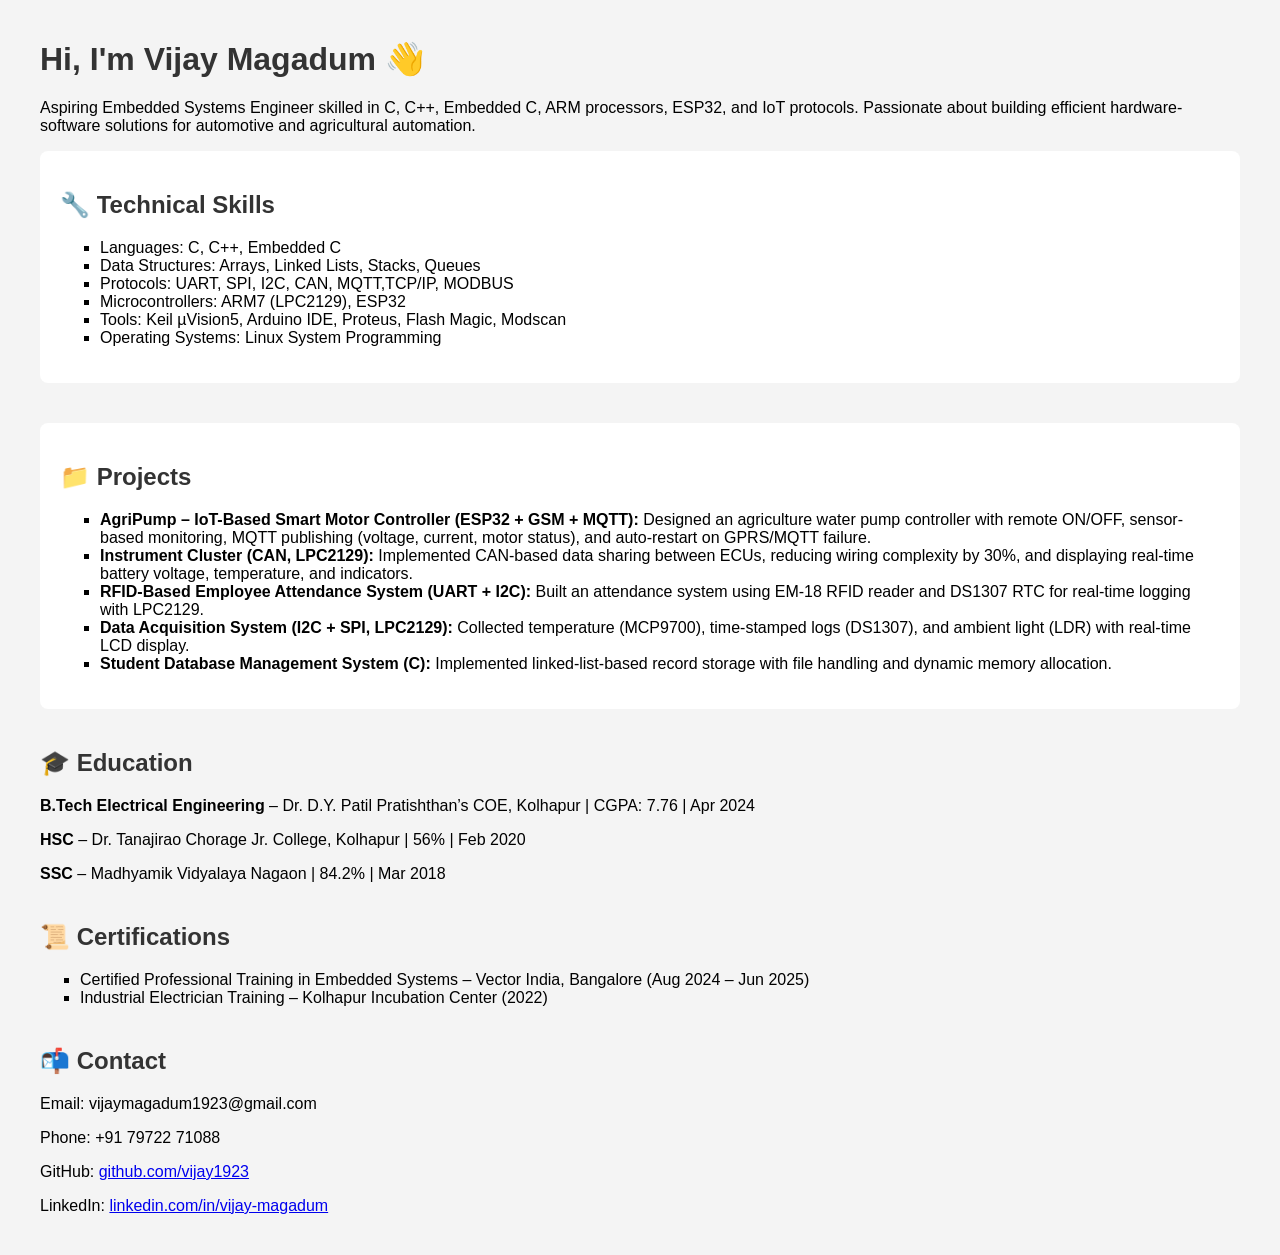
<file: resume.html>
<!DOCTYPE html>
<html lang="en">
<head>
  <meta charset="UTF-8">
  <title>Vijay Magadum – Embedded Systems Engineer</title>
  <style>
    body { font-family: Arial, sans-serif; margin: 40px; background-color: #f4f4f4; }
    h1, h2 { color: #333; }
    .section { margin-bottom: 40px; }
    .skills, .projects { background: #fff; padding: 20px; border-radius: 8px; }
    ul { list-style-type: square; }
  </style>
</head>
<body>

  <h1>Hi, I'm Vijay Magadum 👋</h1>
  <p>Aspiring Embedded Systems Engineer skilled in C, C++, Embedded C, ARM processors, ESP32, and IoT protocols. Passionate about building efficient hardware-software solutions for automotive and agricultural automation.</p>

  <div class="section skills">
    <h2>🔧 Technical Skills</h2>
    <ul>
      <li>Languages: C, C++, Embedded C</li>
      <li>Data Structures: Arrays, Linked Lists, Stacks, Queues</li>
      <li>Protocols: UART, SPI, I2C, CAN, MQTT,TCP/IP, MODBUS</li>
      <li>Microcontrollers: ARM7 (LPC2129), ESP32</li>
      <li>Tools: Keil µVision5, Arduino IDE, Proteus, Flash Magic, Modscan</li>
      <li>Operating Systems: Linux System Programming</li>
    </ul>
  </div>

  <div class="section projects">
    <h2>📁 Projects</h2>
    <ul>
      <li><strong>AgriPump – IoT-Based Smart Motor Controller (ESP32 + GSM + MQTT):</strong> Designed an agriculture water pump controller with remote ON/OFF, sensor-based monitoring, MQTT publishing (voltage, current, motor status), and auto-restart on GPRS/MQTT failure.</li>
      <li><strong>Instrument Cluster (CAN, LPC2129):</strong> Implemented CAN-based data sharing between ECUs, reducing wiring complexity by 30%, and displaying real-time battery voltage, temperature, and indicators.</li>
      <li><strong>RFID-Based Employee Attendance System (UART + I2C):</strong> Built an attendance system using EM-18 RFID reader and DS1307 RTC for real-time logging with LPC2129.</li>
      <li><strong>Data Acquisition System (I2C + SPI, LPC2129):</strong> Collected temperature (MCP9700), time-stamped logs (DS1307), and ambient light (LDR) with real-time LCD display.</li>
      <li><strong>Student Database Management System (C):</strong> Implemented linked-list-based record storage with file handling and dynamic memory allocation.</li>
    </ul>
  </div>

  <div class="section">
    <h2>🎓 Education</h2>
    <p><b>B.Tech Electrical Engineering</b> – Dr. D.Y. Patil Pratishthan’s COE, Kolhapur | CGPA: 7.76 | Apr 2024</p>
    <p><b>HSC</b> – Dr. Tanajirao Chorage Jr. College, Kolhapur | 56% | Feb 2020</p>
    <p><b>SSC</b> – Madhyamik Vidyalaya Nagaon | 84.2% | Mar 2018</p>
  </div>

  <div class="section">
    <h2>📜 Certifications</h2>
    <ul>
      <li>Certified Professional Training in Embedded Systems – Vector India, Bangalore (Aug 2024 – Jun 2025)</li>
      <li>Industrial Electrician Training – Kolhapur Incubation Center (2022)</li>
    </ul>
  </div>

  <div class="section">
    <h2>📬 Contact</h2>
    <p>Email: vijaymagadum1923@gmail.com</p>
    <p>Phone: +91 79722 71088</p>
    <p>GitHub: <a href="https://github.com/vijay1923">github.com/vijay1923</a></p>
    <p>LinkedIn: <a href="https://linkedin.com/in/vijay-magadum">linkedin.com/in/vijay-magadum</a></p>
  </div>

</body>
</html>
</file>
